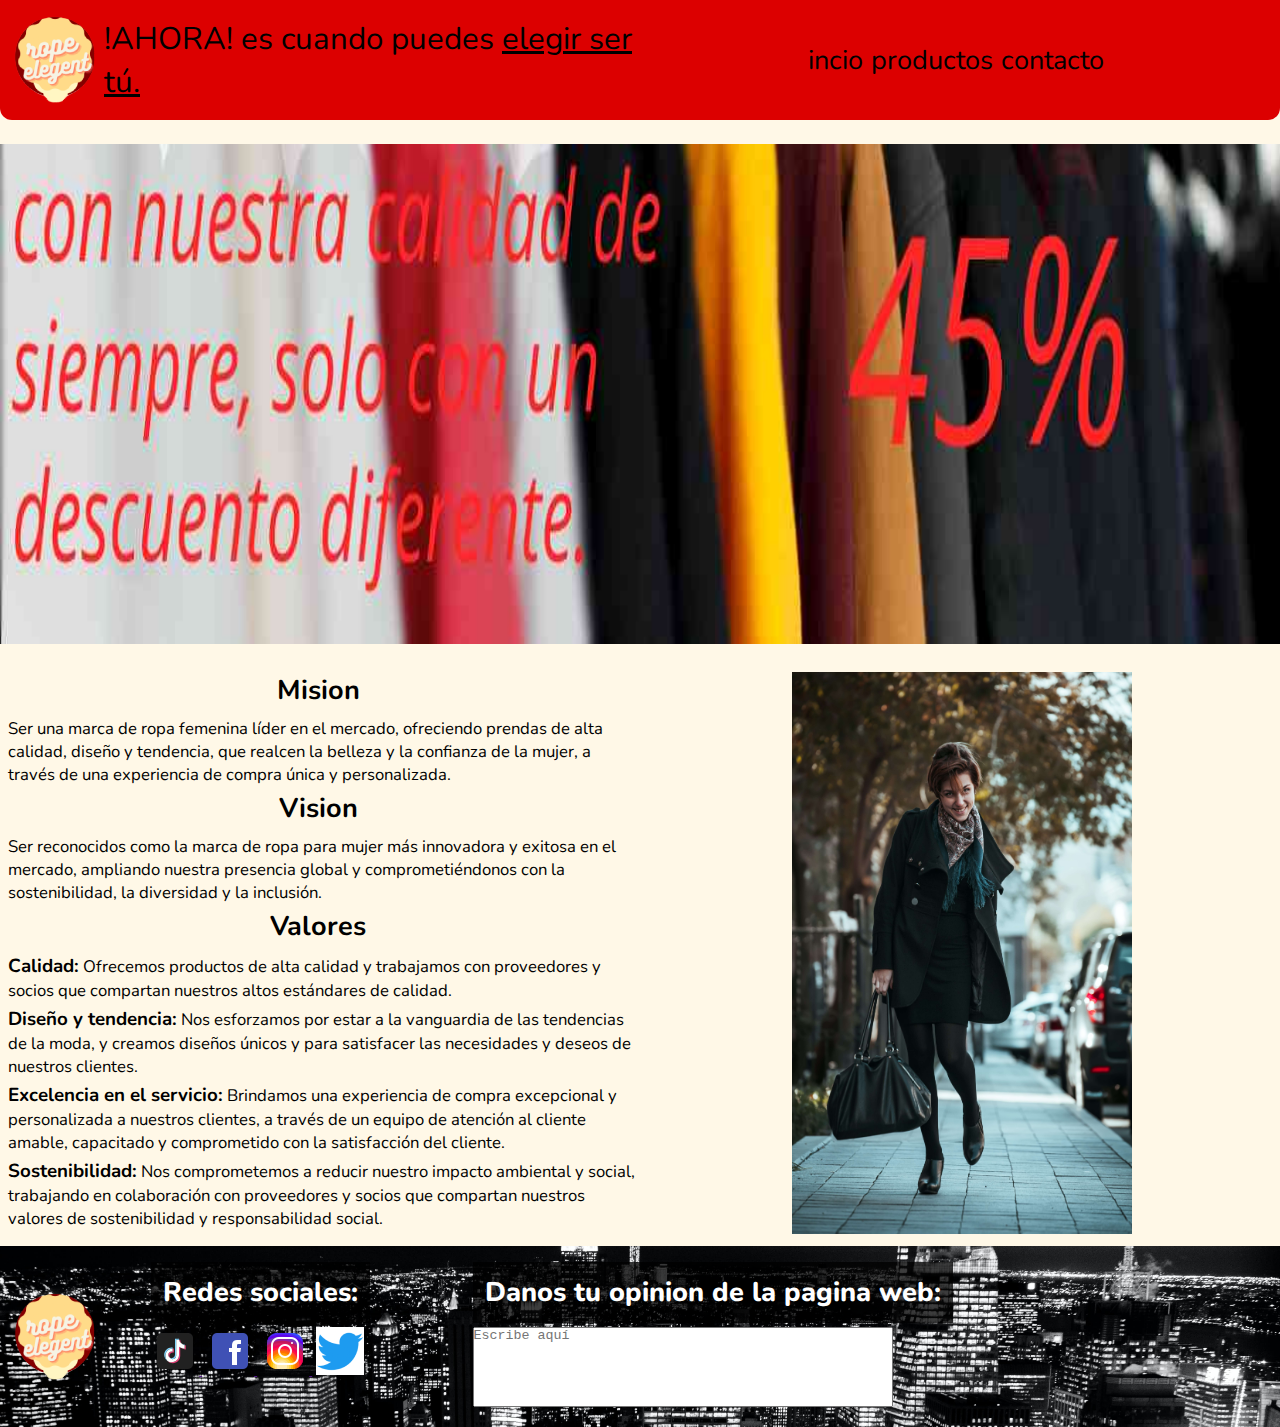
<file: index.html>
<!DOCTYPE html>
<html>
<head>
	<meta charset="utf-8">
	<meta name="viewport" content="width=device-width, initial-scale=1">
	<link rel="preconnect" href="https://fonts.googleapis.com">
	<link rel="preconnect" href="https://fonts.gstatic.com" crossorigin>
	<link href="https://fonts.googleapis.com/css2?family=Nunito:ital,wght@1,300&display=swap" rel="stylesheet">
	<link rel="stylesheet" href="https://fonts.googleapis.com/css2?family=Material+Symbols+Outlined:opsz,wght,FILL,GRAD@20..48,100..700,0..1,-50..200" />
	<link rel="stylesheet" type="text/css" href="styles/estilo.css">
	<title>home</title>
</head>
<body>
	<header>
		<figure class="logo">
			<img src="/icons/logo de la tienda.webp" alt="logo de la empresa">
			<figcaption>!AHORA! es cuando puedes <u>elegir ser tú.</u></figcaption>
		</figure>

		<div id="menu">
			<ul class="menu-list">
				<li>
					<a href="/index.html"> 
						incio
					</a>	
				</li>
				<li>
					<a href="/productos.html">
						productos
					</a>
				</li>
				<li>
					<a href="/contacto.html">
						contacto
					</a>
				</li>
			</ul>

			<figure class="menu-img" id="menu-toggle">
				<img src="/icons/Menu__mobile.svg" alt="menu mobil" loading="lazy">
			</figure>
		</div>
		
	</header>

	<div class="menu-mobile">
		<menu >
			<li>
				<a href="/index.html"> 
					incio
				</a>	
			</li>
			<li>
				<a href="/productos.html">
					productos
				</a>
			</li>
			<li>
				<a href="/contacto.html">
					contacto
				</a>
			</li>
		</menu>
	</div>
	

	<div id="carrusel-contenido">
		<div id="carrusel-caja">
			<div class="carrusel-elemento">
				<img class="imagenes" src="icons/primer slide_11zon.webp" loading="lazy">
			</div>
			<div class="carrusel-elemento">   
				<img class="imagenes" src="icons/segundo slider_11zon.webp" loading="lazy">
			</div>
			<div class="carrusel-elemento">   
				<img class="imagenes" src="icons/tercer slide_11zon.webp" loading="lazy">                  
			</div>
		</div>
	</div>

	<main class="presentacion_de_empresa">
		<section class="presentacion_de_empresa__informacion">
			<h2>Mision</h2>

			<p>Ser una marca de ropa femenina líder en el mercado, ofreciendo prendas de alta calidad, diseño y tendencia,
			 que realcen la belleza y la confianza de la mujer, a través de una experiencia de compra única y personalizada.</p>

			<h2>Vision</h2>

			<p>Ser reconocidos como la marca de ropa para mujer más innovadora y exitosa en el mercado, 
			ampliando nuestra presencia global y comprometiéndonos con la sostenibilidad, la diversidad y la inclusión.</p>

			<h2>Valores</h2>

			<ul> 
				<li>
					<p><b>Calidad:</b> Ofrecemos productos de alta calidad y trabajamos con proveedores y
					 socios que compartan nuestros altos estándares de calidad.</p>
				</li>
				<li>
					<p><b>Diseño y tendencia:</b> Nos esforzamos por estar a la vanguardia de las tendencias de la moda,
					 y creamos diseños únicos y para satisfacer las necesidades y deseos de nuestros clientes.</p>
				</li>
				<li>
					<p><b>Excelencia en el servicio:</b> Brindamos una experiencia de compra excepcional y personalizada a nuestros clientes,
					a través de un equipo de atención al cliente amable, capacitado y comprometido con la satisfacción del cliente.</p>
				</li>
				<li>
					<p><b>Sostenibilidad:</b> Nos comprometemos a reducir nuestro impacto ambiental y social,
					 trabajando en colaboración con proveedores  y socios que compartan nuestros valores de sostenibilidad y responsabilidad social.</p>
				</li>

			</ul>
		</section>

		<figure class="foto-de-presentacion-de-la-pagina">
			<img src="/icons/foto_de_presentacion_de_la_empresa (1).jpg" alt="imagen decorativa del texto de presentacion_de_empresa" title="confia en nuestra calidad" loading="lazy">
		</figure>
	</main>

	<div>
		
	</div>

	<footer id="footer">
		<div class="contenedor">

			<figure class="logo">

				<img src="/icons/logo de la tienda.webp" alt="logo de la empresa" loading="lazy">

			</figure>

			<div class="redes_sociales">
				<h3>Redes sociales:</h3>

				<ul>
					<li>
						<a href="">
							<img src="/icons/Icono_de_tik_tok.svg" alt="tiktok" loading="lazy">
						</a>
					</li>

					<li>
						<a href="">
							<img src="/icons/Logo-de-facebook.webp" alt="facebook" loading="lazy">
						</a>
					</li>

					<li>
						<a href="">
							<img src="/icons/Logo-de-instagram.webp" alt="instragram" loading="lazy">
						</a>
					</li>

					<li>
						<a href="">
							<img src="/icons/logo de twiter.webp" alt="twitter" loading="lazy">
						</a>
					</li>

				</ul>
			</div>

			<div class="opinion">
				<label for="opinio--mensaje">Danos tu opinion de la pagina web:</label>
				<textarea name="" id="opinio--mensaje" cols="10" rows="4" placeholder="Escribe aquí"></textarea>
	
			</div>
		</div>
	</footer>

	<script src="main.js"></script>

</body>
</html>
</file>
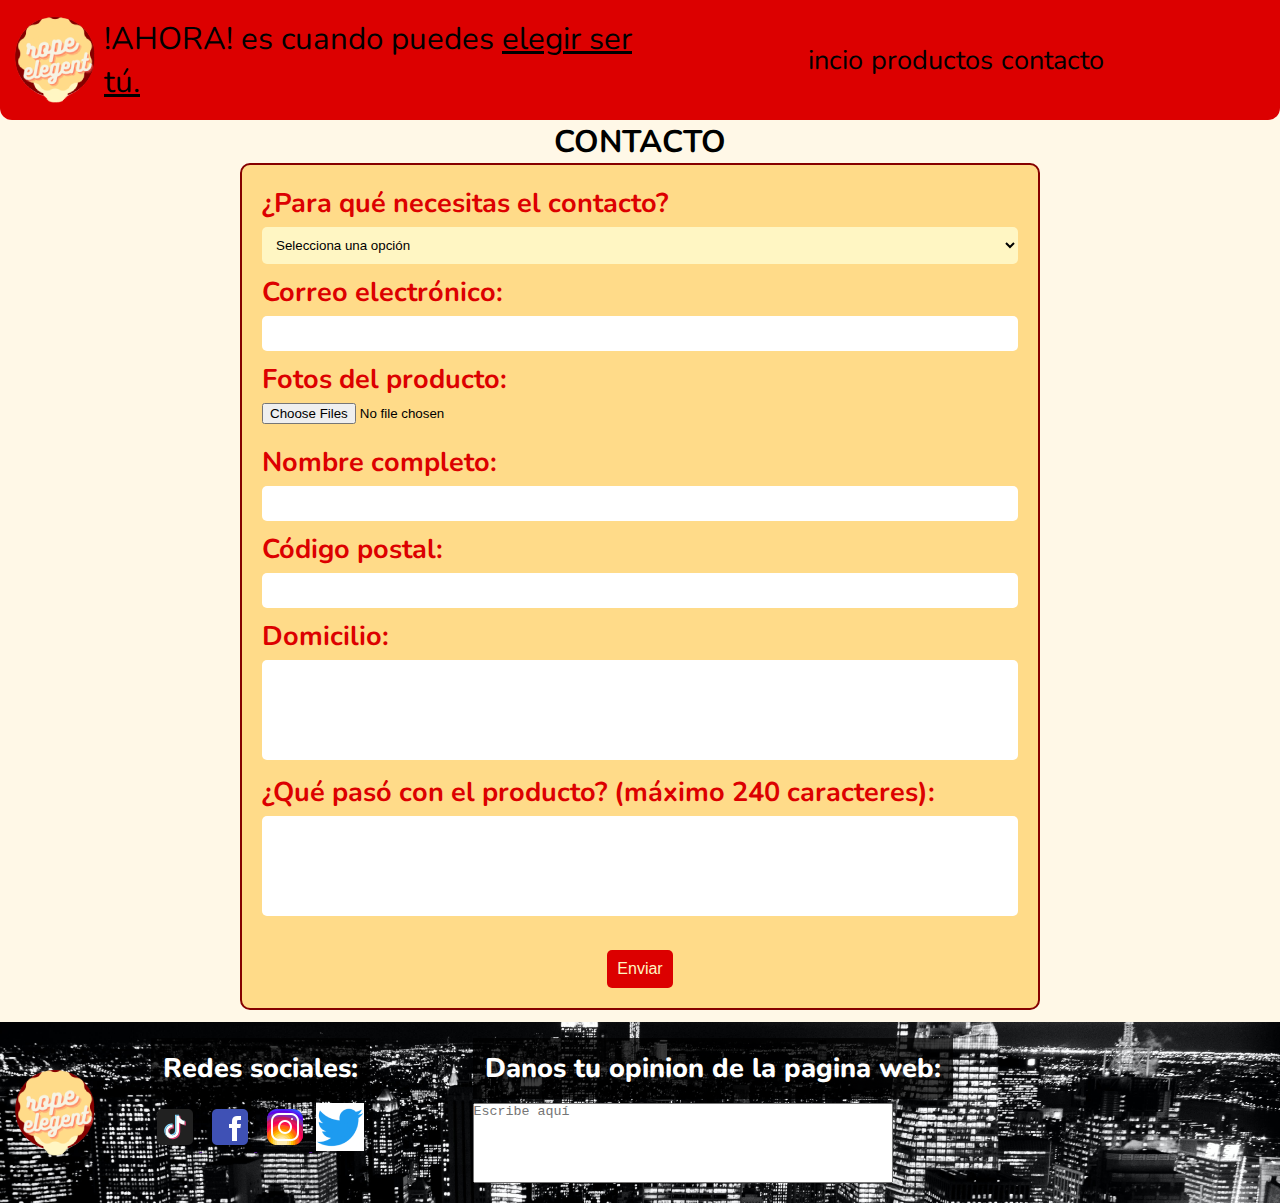
<file: contacto.html>
<!DOCTYPE html>
<html>
<head>
	<meta charset="utf-8">
	<meta name="viewport" content="width=device-width, initial-scale=1">
	<link rel="preconnect" href="https://fonts.googleapis.com">
	<link rel="preconnect" href="https://fonts.gstatic.com" crossorigin>
	<link href="https://fonts.googleapis.com/css2?family=Nunito:ital,wght@1,300&display=swap" rel="stylesheet">
	<link rel="stylesheet" href="https://fonts.googleapis.com/css2?family=Material+Symbols+Outlined:opsz,wght,FILL,GRAD@20..48,100..700,0..1,-50..200" />
	<link rel="stylesheet" type="text/css" href="styles/estilo.css">
	<title>home</title>
</head>
<body>
	<header>
		<figure class="logo">
			<img src="/icons/logo de la tienda.webp" alt="logo de la empresa">
			<figcaption>!AHORA! es cuando puedes <u>elegir ser tú.</u></figcaption>
		</figure>

		<div id="menu">
			<ul class="menu-list">
				<li>
					<a href="/index.html"> 
						incio
					</a>	
				</li>
				<li>
					<a href="/productos.html">
						productos
					</a>
				</li>
				<li>
					<a href="/contacto.html">
						contacto
					</a>
				</li>
			</ul>

			<figure class="menu-img" id="menu-toggle">
				<img src="/icons/Menu__mobile.svg" alt="menu mobil">
			</figure>
		</div>
		
	</header>

	<div class="menu-mobile">
		<menu >
			<li>
				<a href="/index.html"> 
					incio
				</a>	
			</li>
			<li>
				<a href="/productos.html">
					productos
				</a>
			</li>
			<li>
				<a href="/contacto.html">
					contacto
				</a>
			</li>
		</menu>
	</div>

	<h1 class="titulo-de-contacto">CONTACTO</h1>

	<form action="#" method="POST">
		<label for="reason">¿Para qué necesitas el contacto?</label>
		<select id="reason" name="reason" required>
		  <option value="">Selecciona una opción</option>
		  <option value="esta-roto">Está roto</option>
		  <option value="no-llego">No llegó</option>
		  <option value="no-es-lo-que-esperaba">No es lo que esperaba</option>
		</select>
	  
		<label for="email">Correo electrónico:</label>
		<input type="email" id="email" name="email" required>
	  
		<label for="photos">Fotos del producto:</label>
		<input type="file" id="photos" name="photos[]" multiple>
	  
		<label for="fullname">Nombre completo:</label>
		<input type="text" id="fullname" name="fullname" required>
	  
		<label for="postalcode">Código postal:</label>
		<input type="text" id="postalcode" name="postalcode" required>
	  
		<label for="address">Domicilio:</label>
		<textarea id="address" name="address" rows="2" required></textarea>
	  
		<label for="comment">¿Qué pasó con el producto? (máximo 240 caracteres):</label>
		<textarea id="comment" name="comment" maxlength="240" required></textarea>
	  
		<button type="submit">Enviar</button>
	  </form>
	  

	<footer id="footer">
		<div class="contenedor">

			<figure class="logo">

				<img src="/icons/logo de la tienda.webp" alt="logo de la empresa">

			</figure>

			<div class="redes_sociales">
				<h3>Redes sociales:</h3>

				<ul>
					<li>
						<a href="">
							<img src="/icons/Icono_de_tik_tok.svg" alt="tiktok">
						</a>
					</li>

					<li>
						<a href="">
							<img src="/icons/Logo-de-facebook.webp" alt="facebook">
						</a>
					</li>

					<li>
						<a href="">
							<img src="/icons/Logo-de-instagram.webp" alt="instragram">
						</a>
					</li>

					<li>
						<a href="">
							<img src="/icons/logo de twiter.webp" alt="twitter">
						</a>
					</li>

				</ul>
			</div>

			<div class="opinion">
				<label for="opinio--mensaje">Danos tu opinion de la pagina web:</label>
				<textarea name="" id="opinio--mensaje" cols="10" rows="4" placeholder="Escribe aquí"></textarea>
	
			</div>
		</div>
	</footer>
		
	</div>

	<script src="main.js"></script>
</body>
</html>
</file>
<file: styles/estilo.css>
/* Estilos generales */

* {
	box-sizing: border-box;
	margin: 0;
	padding: 0;
}

html {
	font-size: 65.2%;
	scroll-behavior: smooth;
}

:root {
	--lg: 3rem;
	--md: 2.6rem;
	--sm: 1.6rem;
	--light-red: #DC0000;
	--dark-red: #850000;
	--sand: #FFDB89;
	--white-sand: #FFF6C3;
	/* paleta de colores: https://colorhunt.co/palette/dc0000850000ffdb89fff6c3 */
}

body {
	font-family: 'Nunito', sans-serif;
	background: rgba(255, 219, 137, 0.2);
	margin: 0 auto;
}

/* header */

header {
	display: grid;
	grid-template-columns: repeat(2, 1fr);
	background: var(--light-red);
	height: 120px;
	width: 100%;
	place-content: center;
	border-end-end-radius: 12px;
	border-end-start-radius: 12px;
}

header ul {
	display: flex;
    margin: 32px auto;
    justify-content: center;
}


header ul li{
	display: inline;
	margin-right: 8px;
	list-style: none;

}

header ul li a {
	font-size: var(--md);
	text-decoration: none;
	color: black;
}

.logo {
	display: flex;
    align-items: center;
    justify-content: center;
}

.logo figcaption {
	font-size: var(--lg);
	margin-left: 4px;
}

.menu-img {
	display: none;
}

div.menu-mobile {
	display: none;
}

/* slider */

#carrusel-caja {
    -moz-animation: automatizacion 15s infinite linear;
    -o-animation: automatizacion 15s infinite linear;
    -webkit-animation: automatizacion 15s infinite linear;
    animation: automatizacion 15s infinite linear;
    -webkit-transition: all 0.75s ease;
    -moz-transition: all 0.75s ease;
    -ms-transition: all 0.75s ease;
    -o-transition: all 0.75s ease;
    transition: all 0.75s ease;
    height: 500px;
    width: 300%;
}
#carrusel-contenido {
    margin: 24px auto;
    overflow: hidden;
    text-align: left;
}
.imagenes{
    height: 500px;
    width: 100%;
}
.carrusel-elemento {
    float: left;
    width: 33.333%;
}
@-moz-keyframes automatizacion {
    0% {
        margin-left: 0;
    }
    30% {
        margin-left: 0;
    }
    35% {
        margin-left: -100%;
    }
    65% {
        margin-left: -100%;
    }
    70% {
        margin-left: -200%;
    }
    95% {
        margin-left: -200%;
    }
    100% {
        margin-left: 0;
    }
}
@-webkit-keyframes automatizacion {
    0% {
        margin-left: 0;
    }
    30% {
        margin-left: 0;
    }
    35% {
        margin-left: -100%;
    }
    65% {
        margin-left: -100%;
    }
    70% {
        margin-left: -200%;
    }
    95% {
        margin-left: -200%;
    }
    100% {
        margin-left: 0;
    }
}
@keyframes automatizacion {
    0% {
        margin-left: 0;
    }
    30% {
        margin-left: 0;
    }
    35% {
        margin-left: -100%;
    }
    65% {
        margin-left: -100%;
    }
    70% {
        margin-left: -200%;
    }
    95% {
        margin-left: -200%;
    }
    100% {
        margin-left: 0;
    }
}

/* productos */
.main-container h1{
	font-size: var(--lg);
	margin: 12px 0 20px 16px;
  }

  .seleccion_de_producto {
	display: flex;
    flex-direction: column;
    align-content: center;
    width: 320px;
    flex-wrap: wrap;
    margin: 16px auto;
  }

  .seleccion_de_producto li
   {
	list-style: none;
	width: 100%;
	height: 80px;
	margin-bottom: 8px;
	border-radius: 12px;
	background: linear-gradient(90deg, rgba(242,8,8,0.865983893557423) 0%, rgba(133,0,0,0.8855917366946778) 35%, rgba(255,219,137,0.9108018207282913) 100%);

  }

  .seleccion_de_producto img {
	transform: translate(131px,-30px) rotate(9deg);
  }

  .seleccion_de_producto p,
  .seleccion_de_producto a{
	display: block;
	font-size: var(--md);
	text-decoration: none;
	color: #000;
	font-weight: 900;
  }

.cards-container {
	display: grid;
	grid-template-columns: repeat(auto-fill, 240px);
	gap: 26px;
	place-content: center;
  }

  .product-card {
	width: 240px;
  }
  .product-card img {
	width: 240px;
	height: 240px;
	border-radius: 20px;
	object-fit: cover;
  }
  .product-info {
	display: flex;
	justify-content: space-between;
	align-items: center;
	margin-top: 12px;
  }
  .product-info figure {
	margin: 0;
  }
  .product-info figure img {
	width: 35px;
	height: 35px;
  }
  .product-info div p:nth-child(1) {
	font-weight: bold;
	font-size: var(--md);
	margin-top: 0;
	margin-bottom: 4px;
  }
  .product-info div p:nth-child(2) {
	font-size: var(--sm);
	margin-top: 0;
	margin-bottom: 0;
	color: var(--very-light-pink);
  }

/* mision, vision, y valores. */

.presentacion_de_empresa {
	display: grid;
	grid-template-columns: repeat(2,minmax(500px,1fr));
	column-gap: 8px;
	justify-items: center;
}

.foto-de-presentacion-de-la-pagina {
	display: contents;
}

.foto-de-presentacion-de-la-pagina img{
	width: min(100%,340px);
	place-items: center;
    height: 100%;
}


.presentacion_de_empresa__informacion h2{
	font-size: var(--md);
	text-align: center;
	margin-bottom: 8px;
}

.presentacion_de_empresa__informacion p {
	font-size: var(--sm);
	margin-bottom: 4px;
	margin-left: 8px;
}

.presentacion_de_empresa__informacion p b {
	font-size: 1.8rem;
}

/* Formulario de contacto */
.titulo-de-contacto {
	font-size: var(--lg);
	text-align: center;
}

form {
	max-width: 800px;
	margin: 0 auto;
	padding: 20px;
	background-color: #FFDB89;
	border: 2px solid #850000;
	border-radius: 10px;
  }
  
  form label {
	display: block;
	margin-bottom: 5px;
	font-weight: bold;
	color: #DC0000;
	font-size: var(--md);
  }
  
  form select,
  form input[type="email"],
  form input[type="text"],
  form textarea {
	width: 100%;
	padding: 10px;
	margin-bottom: 10px;
	border: none;
	border-radius: 5px;
	box-sizing: border-box;
  }
  
  form select {
	background-color: #FFF6C3;
  }
  
  form input[type="file"] {
	margin-bottom: 20px;
  }
  
  form textarea {
	resize: none;
	height: 100px;
  }
  
  form button[type="submit"] {
	display: block;
	margin: 20px auto 0;
	padding: 10px;
	background-color: #DC0000;
	color: #FFF6C3;
	border: none;
	border-radius: 5px;
	font-size: 16px;
	cursor: pointer;
	transition: all 0.3s ease;
  }
  
  form button[type="submit"]:hover {
	background-color: #850000;
  }

/* footer */

footer {
	display: block;
	margin-top: 12px;
	background-image: url(/icons/fondo_de_footer_reducido.jpg);
	background-size: cover;
	background-position: 0 -314px;
}

.contenedor {
	display: flex;
}

.redes_sociales {
	margin: 16px 4%;
}

.redes_sociales h3 {
	text-align: center;
	font-size: var(--md);
	margin-bottom: 4px;
}

.redes_sociales ul li{
	display: inline;
	list-style: none;
	margin-right: 4px;

}

.opinion {
	margin: 16px 4%;
}

.opinion label {
	display: block;
	margin-bottom: 4px;
	font-size: var(--md);

}

.opinion textarea {
	width:  min(100%,420px);
	height: 80px;
    resize: none;
    overflow-y: scroll;
}

.opinion label, .redes_sociales h3 {
	color:white;
	padding: 12px;
	background-color: rgba(0, 0, 0, 0.76);
	font-weight: 800;
}

/* botton de whatssap */

.whatsapp-button {
	position: fixed;
	right: 20px;
	bottom: 20px;
	width: 60px;
	height: 60px;
	border-radius: 50%;
	background-color: #25d366;
	box-shadow: 0 2px 4px rgba(0,0,0,0.25);
	transition: all 0.3s ease;
	display: flex;
	justify-content: center;
	align-items: center;
	z-index: 9999;
  }
  
  .whatsapp-button img {
	width: 50%;
	height: auto;
  }
  
  .whatsapp-button:hover {
	transform: scale(1.1);
	background-color: #128c7e;
  }
  
@media (max-width: 940px) {
	header {
		height: 180px;
	}

	.presentacion_de_empresa {
		grid-template-columns: minmax(min(100%,500px),100%);
        grid-template-rows: repeat(2,minmax(min(100vh,600px),1fr));
        gap: 4px;
	}

	.contenedor {
		flex-direction: column;
        align-items: center;
	}

	.redes_sociales ul li img { 
		width: min(48px,80px);
		height: min(48px,80px);
		border-radius: 50%;
	}

}

@media (max-width: 675px) {
	.logo {
		flex-direction: column;
		margin-top: 12px;
	}

	.logo figcaption {
		font-size: var(--sm);
	}
	.menu-list {
		display: none;
	}
	
	.menu-img {
		display: block;	
	}

	div.show-menu {
		display: block;
	}

	menu {
		position: absolute;
		background-color: white;
		height: 100%;
		width: 100%;
		display: flex;
		flex-direction: column;
		align-items: center;
	}

	menu {
		list-style: none;
	}

	menu li {
		background-color: var(--sand);
		border-radius: 4px;
		margin-top: 52px;
		width: 200px;
		height: 100px;
	}

	menu li a {
		font-size: var(--lg);
		color: #000;
		text-decoration: none;
		display: block;
		margin: 25px auto;
    	text-align: center;
	}

	.adios-me-voy{
		display: none;
	}

	.menu-img img {
		width: 8rem;
		height: 8rem;
		position: absolute;
		right: 0;
		margin: 5% auto;
	}

	#carrusel-caja {
		height: 32vh;
	}

	.imagenes {
		height: 32vh;
	}

}
</file>
